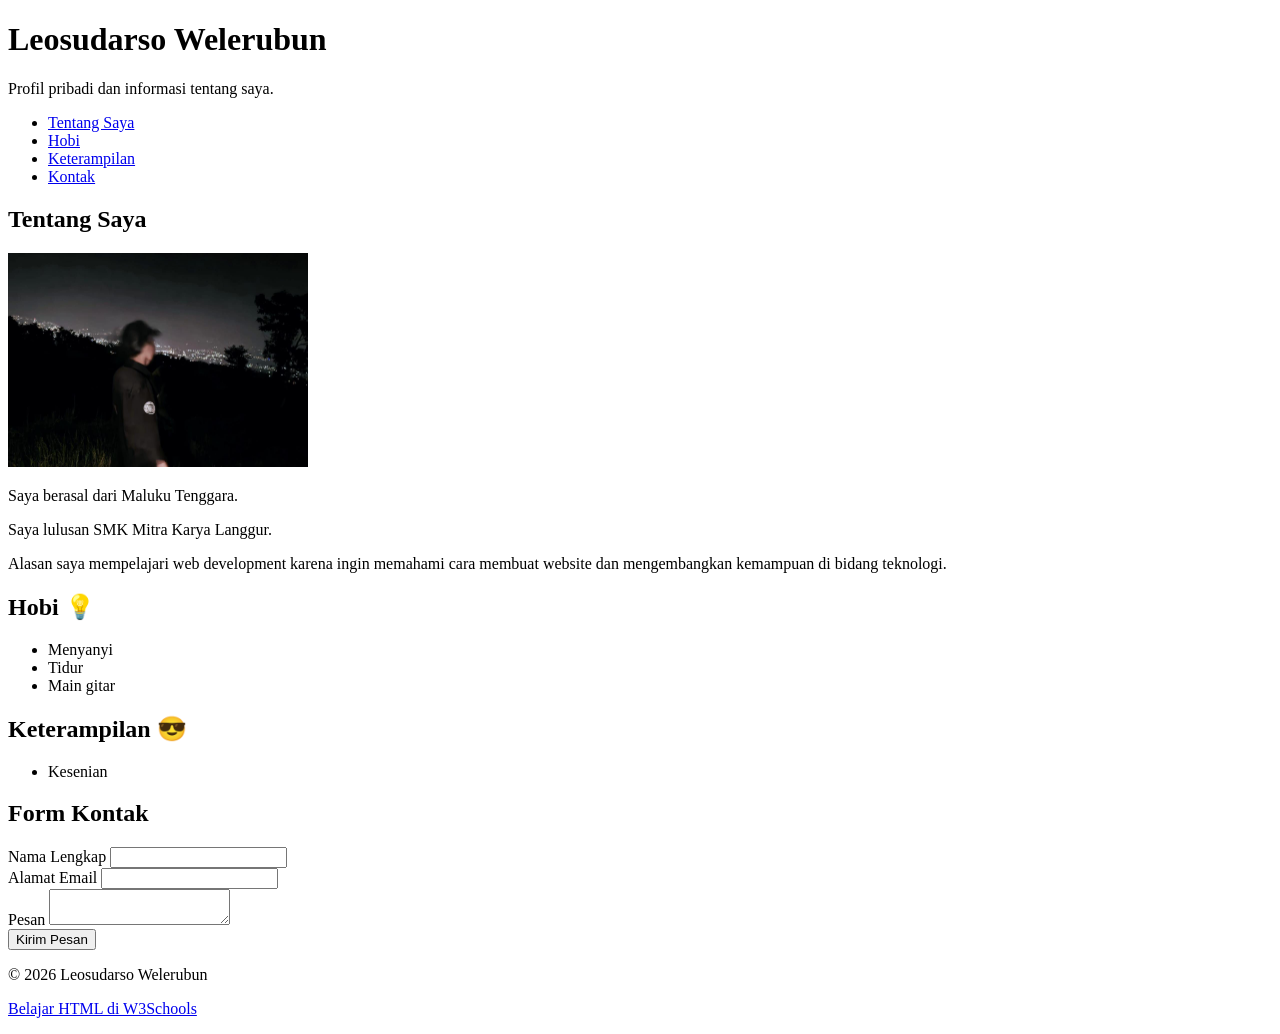
<file: index.html>
<!DOCTYPE html>
<html lang="id">
<head>
    <meta charset="UTF-8">
    <meta name="viewport" content="width=device-width, initial-scale=1.0">
    <title>Profil Leosudarso Welerubun</title>
    <meta
        name="description"
        content="Profil pribadi Leosudarso Welerubun tentang latar belakang, hobi, keterampilan, dan kontak."
    >
</head>

<body>
    <header>
        <h1>Leosudarso Welerubun</h1>

        <p>Profil pribadi dan informasi tentang saya.</p>

        <nav aria-label="Navigasi utama">
            <ul>
                <li><a href="#tentang">Tentang Saya</a></li>
                <li><a href="#hobi">Hobi</a></li>
                <li><a href="#keterampilan">Keterampilan</a></li>
                <li><a href="#kontak">Kontak</a></li>
            </ul>
        </nav>
    </header>

    <main>
        <article id="tentang">
            <h2>Tentang Saya</h2>

            <img
                src="images/Leosudarso.jpeg"
                alt="Foto Leosudarso Welerubun"
                width="300"
            >

            <p>Saya berasal dari Maluku Tenggara.</p>

            <p>Saya lulusan SMK Mitra Karya Langgur.</p>

            <p>
                Alasan saya mempelajari web development karena ingin
                memahami cara membuat website dan mengembangkan kemampuan
                di bidang teknologi.
            </p>
        </article>

        <section id="hobi">
            <h2>Hobi 💡</h2>

            <ul>
                <li>Menyanyi</li>
                <li>Tidur</li>
                <li>Main gitar</li>
            </ul>
        </section>

        <section id="keterampilan">
            <h2>Keterampilan 😎</h2>

            <ul>
                <li>Kesenian</li>
            </ul>
        </section>

       <section id="kontak">
    <h2>Form Kontak</h2>

    <form action="#" method="post">
        <div>
            <label for="nama">Nama Lengkap</label>
            <input
                id="nama"
                name="nama"
                type="text"
                autocomplete="name"
                required
            >
        </div>

        <div>
            <label for="email">Alamat Email</label>
            <input
                id="email"
                name="email"
                type="email"
                autocomplete="email"
                required
            >
        </div>

        <div>
            <label for="pesan">Pesan</label>
           <textarea
    id="pesan"
    name="pesan"
    minlength="10"
    maxlength="500"
    required
></textarea>
        </div>

        <button type="submit">Kirim Pesan</button>
    </form>
</section>
    </main>

    <footer>
        <p>&copy; 2026 Leosudarso Welerubun</p>

        <p>
            <a href="https://www.w3schools.com/">
                Belajar HTML di W3Schools
            </a>
        </p>
    </footer>
</body>
</html>
</file>
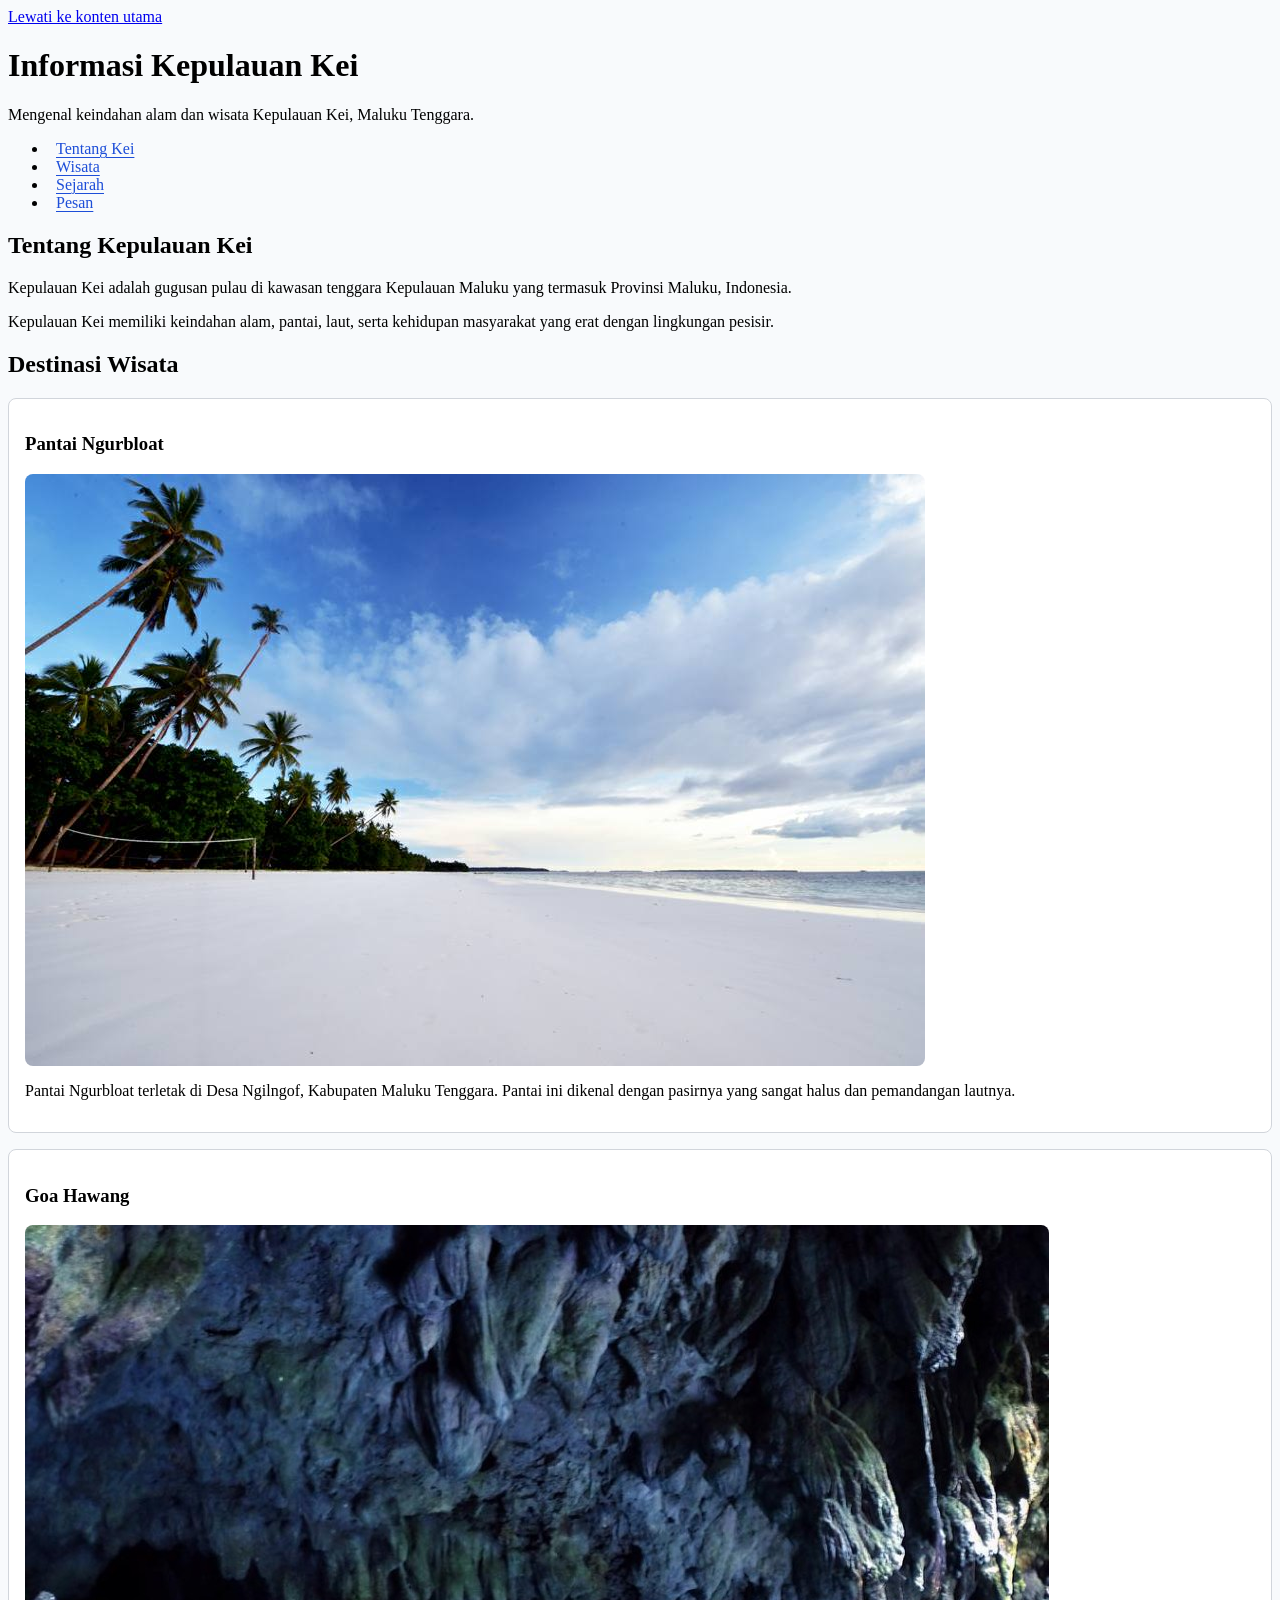
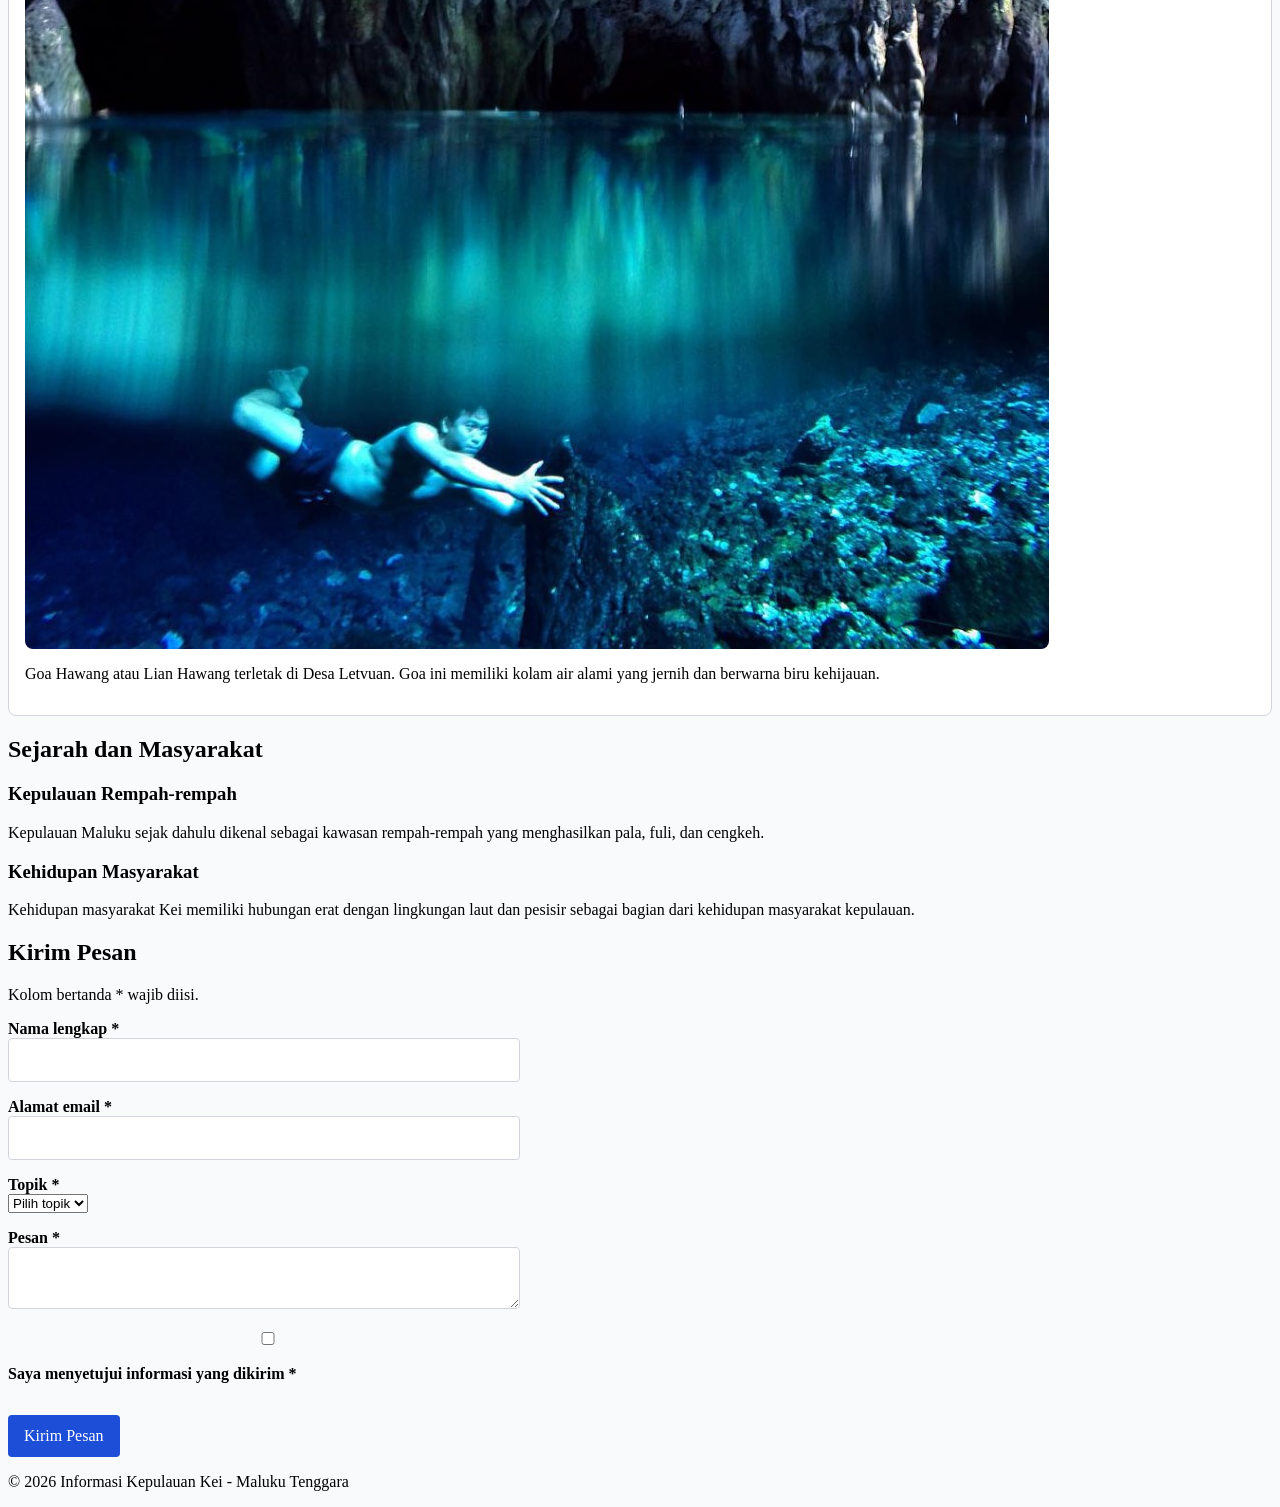
<file: minggu_3/index.html>
<!DOCTYPE html>
<html lang="id">
<head>
  <meta charset="UTF-8">
  <meta name="viewport" content="width=device-width, initial-scale=1">
  <title>Informasi Kepulauan Kei</title>
  <link rel="stylesheet" href="style.css">
</head>

<body>

<a class="lewati" href="#konten">Lewati ke konten utama</a>

<header>
  <h1>Informasi Kepulauan Kei</h1>
  <p>Mengenal keindahan alam dan wisata Kepulauan Kei, Maluku Tenggara.</p>

  <nav aria-label="Navigasi utama">
    <ul>
      <li><a class="nav-link" href="#tentang">Tentang Kei</a></li>
<li><a class="nav-link" href="#wisata">Wisata</a></li>
<li><a class="nav-link" href="#sejarah">Sejarah</a></li>
<li><a class="nav-link" href="#pesan">Pesan</a></li>
    </ul>
  </nav>
</header>

<main id="konten">

  <article id="tentang">
    <h2>Tentang Kepulauan Kei</h2>

    <p>
      Kepulauan Kei adalah gugusan pulau di kawasan tenggara
      Kepulauan Maluku yang termasuk Provinsi Maluku, Indonesia.
    </p>

    <p>
      Kepulauan Kei memiliki keindahan alam, pantai, laut,
      serta kehidupan masyarakat yang erat dengan lingkungan pesisir.
    </p>

  </article>


  <section id="wisata">
    <h2>Destinasi Wisata</h2>

    <article class="card">
  <h3>Pantai Ngurbloat</h3>

      <img src="ngurbloat.jpg"
           alt="Pantai Ngurbloat di Desa Ngilngof dengan pasir putih">

      <p>
        Pantai Ngurbloat terletak di Desa Ngilngof, Kabupaten
        Maluku Tenggara. Pantai ini dikenal dengan pasirnya
        yang sangat halus dan pemandangan lautnya.
      </p>
    </article>

    <article class="card">
  <h3>Goa Hawang</h3>

      <img src="goahawang.jpg"
           alt="Goa Hawang dengan kolam air jernih berwarna biru kehijauan">

      <p>
        Goa Hawang atau Lian Hawang terletak di Desa Letvuan.
        Goa ini memiliki kolam air alami yang jernih dan
        berwarna biru kehijauan.
      </p>
    </article>
  </section>


  <section id="sejarah">
    <h2>Sejarah dan Masyarakat</h2>

    <h3>Kepulauan Rempah-rempah</h3>
    <p>
      Kepulauan Maluku sejak dahulu dikenal sebagai kawasan
      rempah-rempah yang menghasilkan pala, fuli, dan cengkeh.
    </p>

    <h3>Kehidupan Masyarakat</h3>
    <p>
      Kehidupan masyarakat Kei memiliki hubungan erat dengan
      lingkungan laut dan pesisir sebagai bagian dari kehidupan
      masyarakat kepulauan.
    </p>
  </section>


  <section id="pesan">
    <h2>Kirim Pesan</h2>

    <p>Kolom bertanda * wajib diisi.</p>

    <form action="#pesan" method="post">

      <p>
        <label for="nama">Nama lengkap *</label>
        <input type="text" id="nama" name="nama"
               autocomplete="name" required>
      </p>

      <p>
        <label for="email">Alamat email *</label>
        <input type="email" id="email" name="email"
               autocomplete="email" required>
      </p>

      <p>
        <label for="topik">Topik *</label>
        <select id="topik" name="topik" required>
          <option value="">Pilih topik</option>
          <option value="wisata">Wisata</option>
          <option value="sejarah">Sejarah</option>
          <option value="budaya">Budaya</option>
        </select>
      </p>

      <p>
        <label for="pesan">Pesan *</label>
        <textarea id="pesan" name="pesan"
                  autocomplete="off" required></textarea>
      </p>

      <p>
        <input type="checkbox" id="setuju" name="persetujuan"
               value="setuju" required>
        <label for="setuju">Saya menyetujui informasi yang dikirim *</label>
      </p>

      <button type="submit">Kirim Pesan</button>

    </form>
  </section>

</main>

<footer>
  <p>&copy; 2026 Informasi Kepulauan Kei - Maluku Tenggara</p>
</footer>

</body>
</html>
</file>
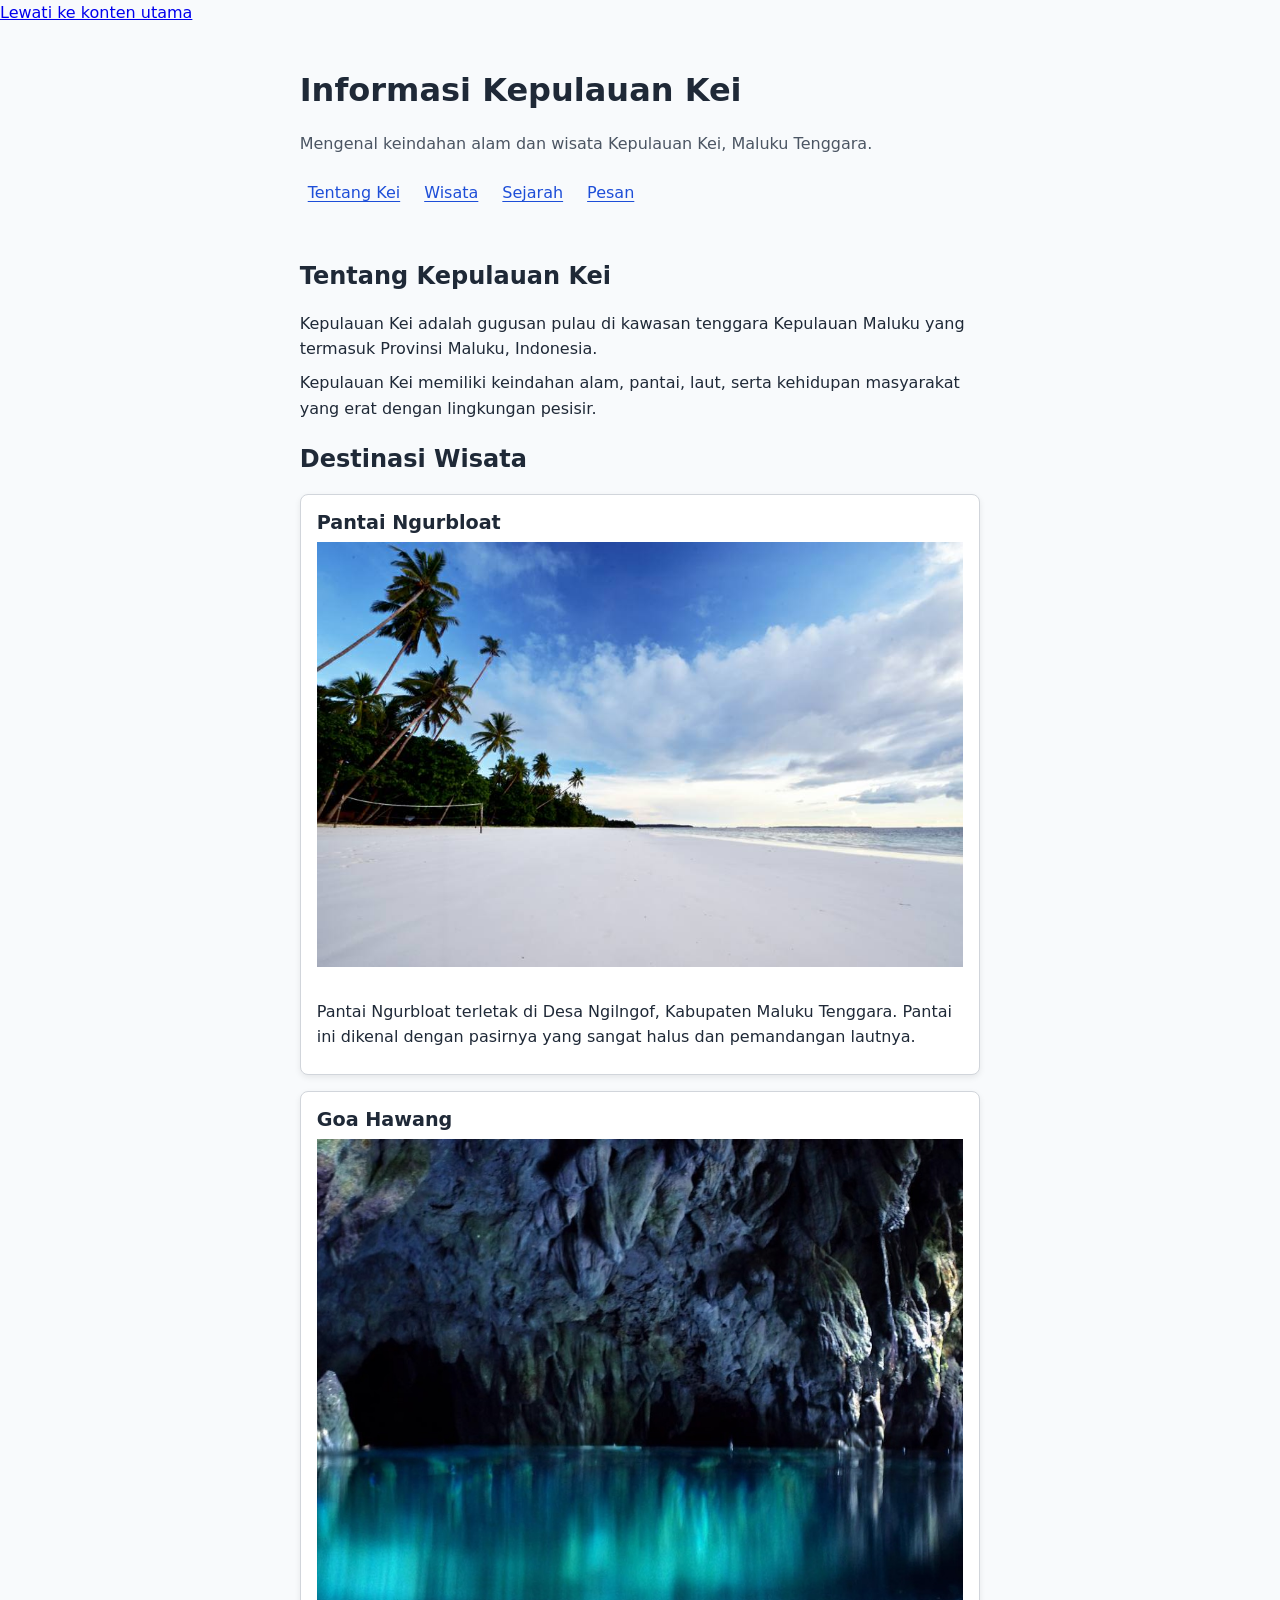
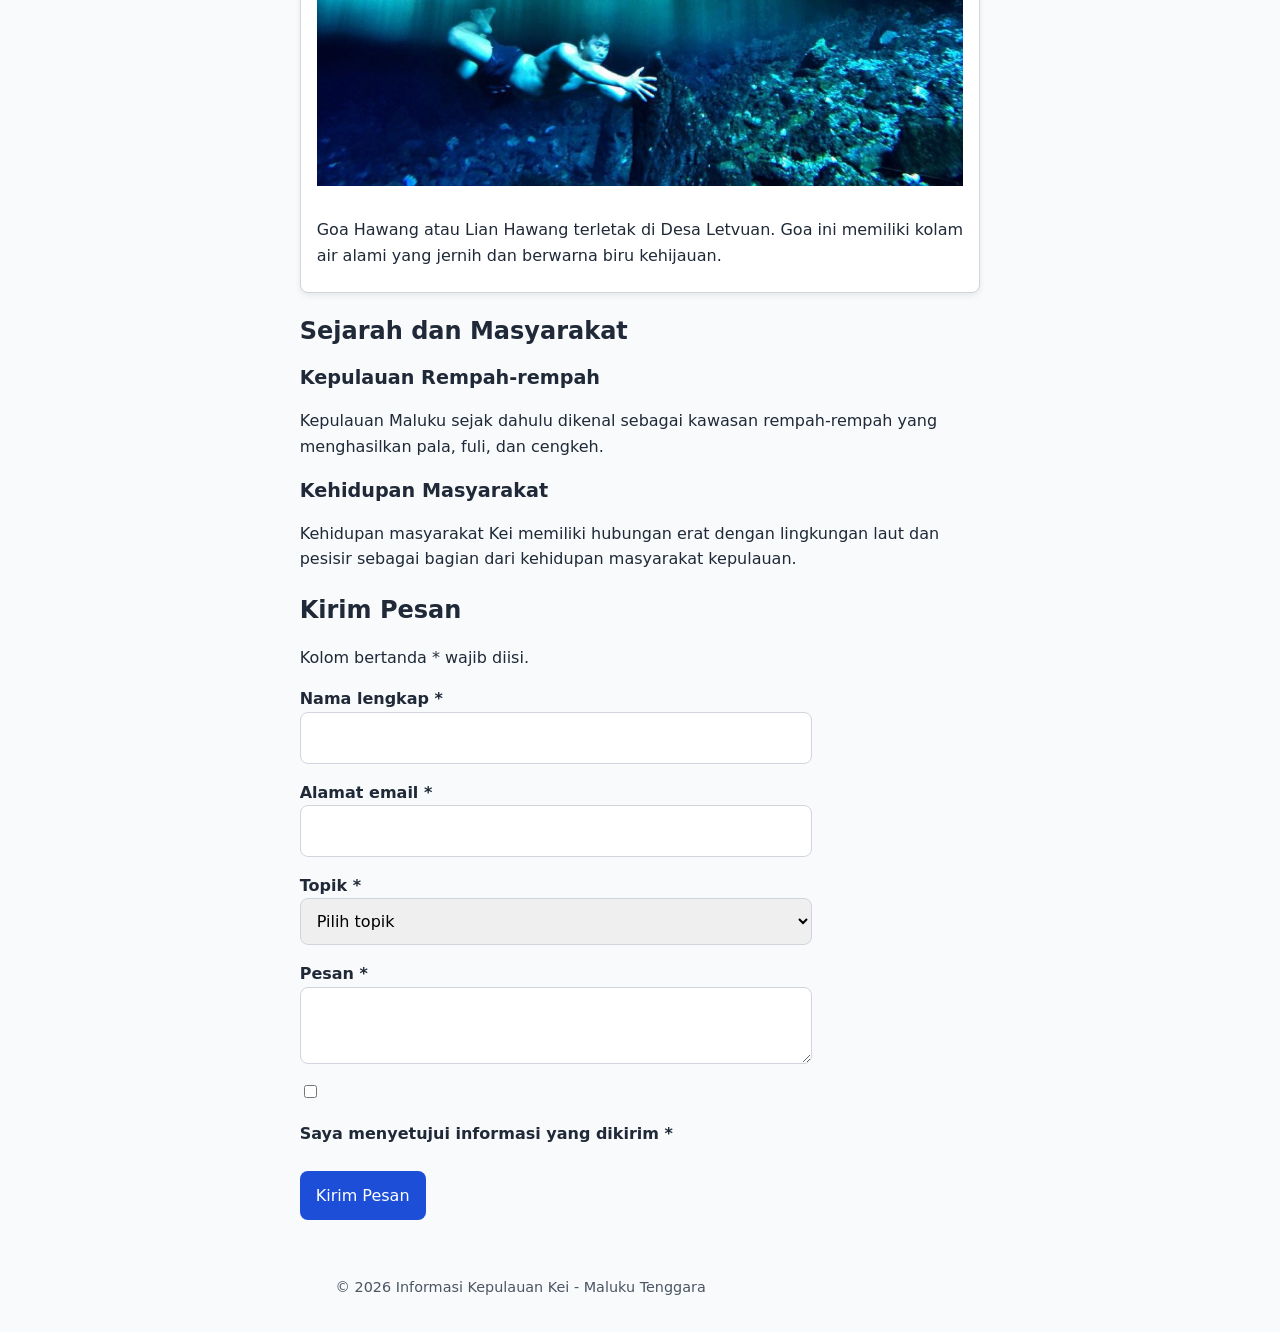
<file: minggu_2/tugas_2/index.html>
<!DOCTYPE html>
<html lang="id">
<head>
  <meta charset="UTF-8">
  <meta name="viewport" content="width=device-width, initial-scale=1">
  <title>Informasi Kepulauan Kei</title>
  <link rel="stylesheet" href="style.css">
</head>

<body>

<a class="lewati" href="#konten">Lewati ke konten utama</a>

<header>
  <h1>Informasi Kepulauan Kei</h1>
  <p>Mengenal keindahan alam dan wisata Kepulauan Kei, Maluku Tenggara.</p>

  <nav aria-label="Navigasi utama">
  <ul>
    <li><a class="nav-link" href="#tentang">Tentang Kei</a></li>
    <li><a class="nav-link" href="#wisata">Wisata</a></li>
    <li><a class="nav-link" href="#sejarah">Sejarah</a></li>
    <li><a class="nav-link" href="#pesan">Pesan</a></li>
  </ul>
</nav>
</header>

<main id="konten">

  <article id="tentang">
    <h2>Tentang Kepulauan Kei</h2>

    <p>
      Kepulauan Kei adalah gugusan pulau di kawasan tenggara
      Kepulauan Maluku yang termasuk Provinsi Maluku, Indonesia.
    </p>

    <p>
      Kepulauan Kei memiliki keindahan alam, pantai, laut,
      serta kehidupan masyarakat yang erat dengan lingkungan pesisir.
    </p>

  </article>


  <section id="wisata">
    <h2>Destinasi Wisata</h2>

    <article class="card">
  <h3>Pantai Ngurbloat</h3>

      <img src="ngurbloat.jpg"
           alt="Pantai Ngurbloat di Desa Ngilngof dengan pasir putih">

      <p>
        Pantai Ngurbloat terletak di Desa Ngilngof, Kabupaten
        Maluku Tenggara. Pantai ini dikenal dengan pasirnya
        yang sangat halus dan pemandangan lautnya.
      </p>
    </article>

    <article class="card">
  <h3>Goa Hawang</h3>

      <img src="goahawang.jpg"
           alt="Goa Hawang dengan kolam air jernih berwarna biru kehijauan">

      <p>
        Goa Hawang atau Lian Hawang terletak di Desa Letvuan.
        Goa ini memiliki kolam air alami yang jernih dan
        berwarna biru kehijauan.
      </p>
    </article>
  </section>


  <section id="sejarah">
    <h2>Sejarah dan Masyarakat</h2>

    <h3>Kepulauan Rempah-rempah</h3>
    <p>
      Kepulauan Maluku sejak dahulu dikenal sebagai kawasan
      rempah-rempah yang menghasilkan pala, fuli, dan cengkeh.
    </p>

    <h3>Kehidupan Masyarakat</h3>
    <p>
      Kehidupan masyarakat Kei memiliki hubungan erat dengan
      lingkungan laut dan pesisir sebagai bagian dari kehidupan
      masyarakat kepulauan.
    </p>
  </section>


  <section id="pesan">
    <h2>Kirim Pesan</h2>

    <p>Kolom bertanda * wajib diisi.</p>

    <form action="#pesan" method="post">

      <p>
        <label for="nama">Nama lengkap *</label>
        <input type="text" id="nama" name="nama"
               autocomplete="name" required>
      </p>

      <p>
        <label for="email">Alamat email *</label>
        <input type="email" id="email" name="email"
               autocomplete="email" required>
      </p>

      <p>
        <label for="topik">Topik *</label>
        <select id="topik" name="topik" required>
          <option value="">Pilih topik</option>
          <option value="wisata">Wisata</option>
          <option value="sejarah">Sejarah</option>
          <option value="budaya">Budaya</option>
        </select>
      </p>

      <p>
        <label for="pesan">Pesan *</label>
        <textarea id="pesan" name="pesan"
                  autocomplete="off" required></textarea>
      </p>

      <p>
        <input type="checkbox" id="setuju" name="persetujuan"
               value="setuju" required>
        <label for="setuju">Saya menyetujui informasi yang dikirim *</label>
      </p>

      <button type="submit">Kirim Pesan</button>

    </form>
  </section>

</main>

<footer>
  <p>&copy; 2026 Informasi Kepulauan Kei - Maluku Tenggara</p>
</footer>

</body>
</html>
</file>
<file: minggu_3/style.css>
*,
*::before,
*::after {
  box-sizing: border-box;
}

:root {
  --color-primary: #1d4ed8;
  --color-text: #1f2937;
  --color-muted: #4b5563;
  --color-surface: #ffffff;
  --color-border: #d1d5db;
  --color-focus: #f59e0b;
  --space-1: 0.5rem;
  --space-2: 1rem;
  --space-3: 1.5rem;
  --radius: 0.5rem;
}
body {
  background-color: #f8fafc;
}
.nav-link {
    color: var(--color-primary);
    padding: var(--space-1);
    text-underline-offset: 0.2em;
}

.nav-link:hover {
    text-decoration-thickness: 0.15em;
}

.nav-link.active {
    color: #1e3a8a;
}

.nav-link:focus-visible {
    outline: 3px solid var(--color-focus);
    outline-offset: 3px;
}
.card {
    background: var(--color-surface);
    border: 1px solid var(--color-border);
    border-radius: var(--radius);
    padding: var(--space-2);
    margin-block-end: var(--space-2);
}
img {
    display: block;
    max-width: 100%;
    height: auto;
    border-radius: var(--radius);
}

table {
    width: 100%;
    border-collapse: collapse;
}

th,
td {
    padding: var(--space-1);
    border: 1px solid var(--color-border);
    text-align: left;
}

label {
    display: block;
    margin-block-start: var(--space-2);
    font-weight: 600;
}

input,
textarea,
button {
    font: inherit;
}

input,
textarea {
    width: 100%;
    max-width: 32rem;
    padding: 0.75rem;
    border: 1px solid var(--color-border);
    border-radius: 0.25rem;
}

button {
    margin-block-start: var(--space-2);
    padding: 0.75rem 1rem;
    color: #ffffff;
    background: var(--color-primary);
    border: 0;
    border-radius: 0.25rem;
    cursor: pointer;
}

input:focus-visible,
textarea:focus-visible,
button:focus-visible {
    outline: 3px solid var(--color-focus);
    outline-offset: 3px;
}
</file>
<file: minggu_2/tugas_2/style.css>
*,
*::before,
*::after {
  box-sizing: border-box;
}

:root {
  --color-primary: #1d4ed8;
  --color-text: #1f2937;
  --color-muted: #4b5563;
  --color-background: #f8fafc;
  --color-surface: #ffffff;
  --color-border: #d1d5db;
  --color-focus: #f59e0b;

  --space-1: 0.5rem;
  --space-2: 1rem;
  --space-3: 1.5rem;

  --radius: 0.5rem;
}
body {
  margin: 0;
  background-color: var(--color-background);
  color: var(--color-text);
  font-family: system-ui, sans-serif;
  font-size: 1rem;
  line-height: 1.6;
}
h1,
h2,
h3 {
  line-height: 1.2;
}

h1 {
  font-size: 2rem;
}

h2 {
  font-size: 1.5rem;
  margin-block-start: var(--space-3);
}

h3 {
  font-size: 1.2rem;
}

header p {
  color: var(--color-muted);
}
header {
  max-width: 70ch;
  margin-inline: auto;
  padding: var(--space-3) var(--space-2);
}
nav ul {
  display: flex;
  flex-wrap: wrap;
  gap: var(--space-1);
  padding: 0;
  margin: var(--space-2) 0 0;
  list-style: none;
}
#konten {
  max-width: 70ch;
  margin-inline: auto;
  padding-inline: var(--space-2);
}
main > article,
main > section {
  margin-block-end: var(--space-3);
}
.nav-link {
  display: inline-block;
  color: var(--color-primary);
  padding: var(--space-1);
  border-radius: var(--radius);
  text-underline-offset: 0.2em;
}

.nav-link:hover {
  background-color: var(--color-surface);
  text-decoration-thickness: 0.15em;
}
.nav-link:active {
  background-color: var(--color-border);
  color: var(--color-text);
}
.nav-link.active {
  color: var(--color-primary);
  text-decoration: underline;
  text-decoration-thickness: 0.15em;
}

.nav-link:focus-visible {
    outline: 3px solid var(--color-focus);
    outline-offset: 3px;
}
.card {
  background: var(--color-surface);
  border: 1px solid var(--color-border);
  border-radius: var(--radius);
  padding: var(--space-2);
  margin-block-end: var(--space-2);
  box-shadow: 0 0.15rem 0.4rem rgb(0 0 0 / 8%);
}
.card h3 {
  margin-block-start: 0;
  margin-block-end: var(--space-1);
}
.card img {
  width: 100%;
  margin-block-end: var(--space-2);
}
p {
  margin-block: var(--space-1);
}
table {
    width: 100%;
    border-collapse: collapse;
}

th,
td {
    padding: var(--space-1);
    border: 1px solid var(--color-border);
    text-align: left;
}

label {
    display: block;
    margin-block-start: var(--space-2);
    font-weight: 600;
}

input,
textarea,
select,
button {
    font: inherit;
}

input[type="text"],
input[type="email"],
textarea,
select {
    width: 100%;
    max-width: 32rem;
    padding: 0.75rem;
    border: 1px solid var(--color-border);
    border-radius: var(--radius);
}

button {
    margin-block-start: var(--space-2);
    padding: 0.75rem 1rem;
    color: #ffffff;
    background: var(--color-primary);
    border: 0;
   border-radius: var(--radius);
    cursor: pointer;
}
button:hover {
  background-color: var(--color-text);
}

button:active {
  background-color: var(--color-border);
  color: var(--color-text);
}

input:focus-visible,
textarea:focus-visible,
select:focus-visible,
button:focus-visible {
    outline: 3px solid var(--color-focus);
    outline-offset: 3px;
}
footer {
  max-width: 70ch;
  margin-inline: auto;
  padding: var(--space-3) var(--space-2);
  color: var(--color-muted);
  font-size: 0.9rem;
}
@media (max-width: 40rem) {
  header {
    padding: var(--space-2);
  }

  h1 {
    font-size: 1.75rem;
  }

  #konten {
    padding-inline: var(--space-2);
  }

  .card {
    padding: var(--space-2);
  }

  nav ul {
    gap: 0.25rem;
  }
}
</file>
